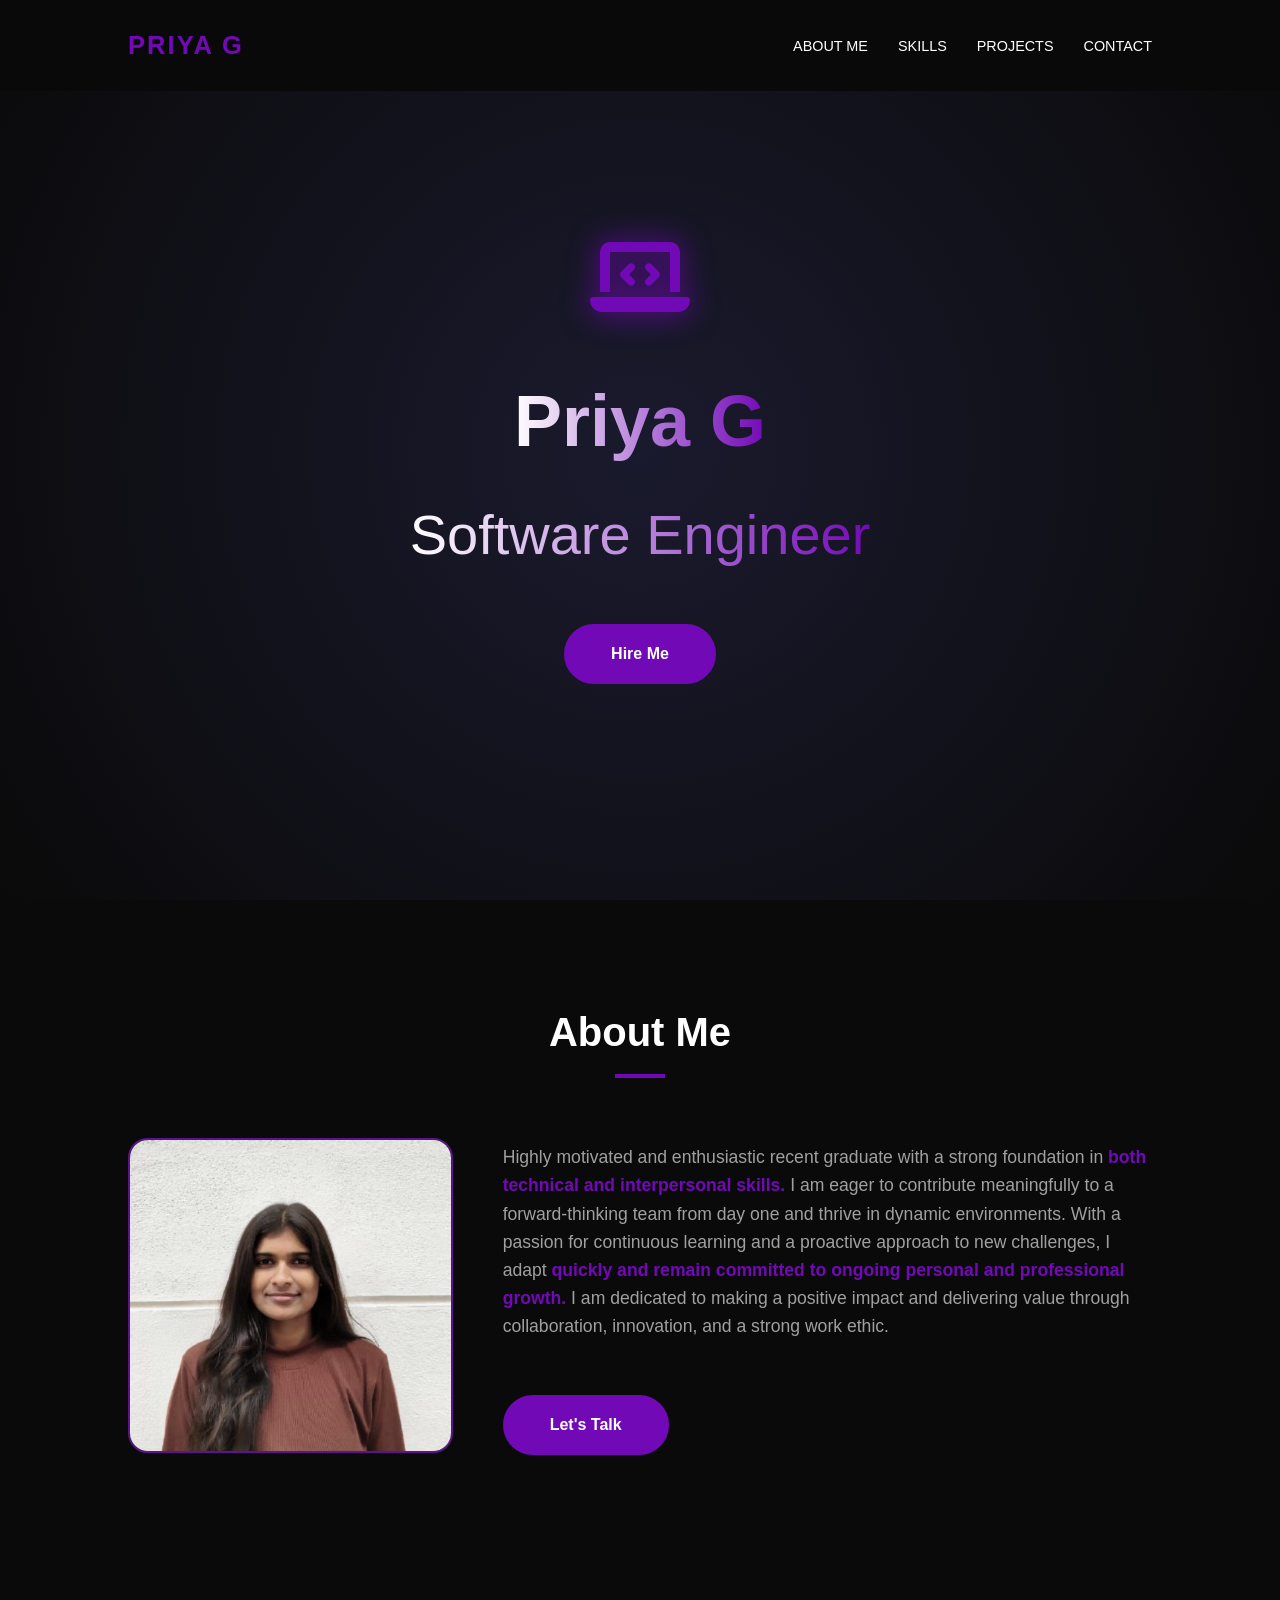
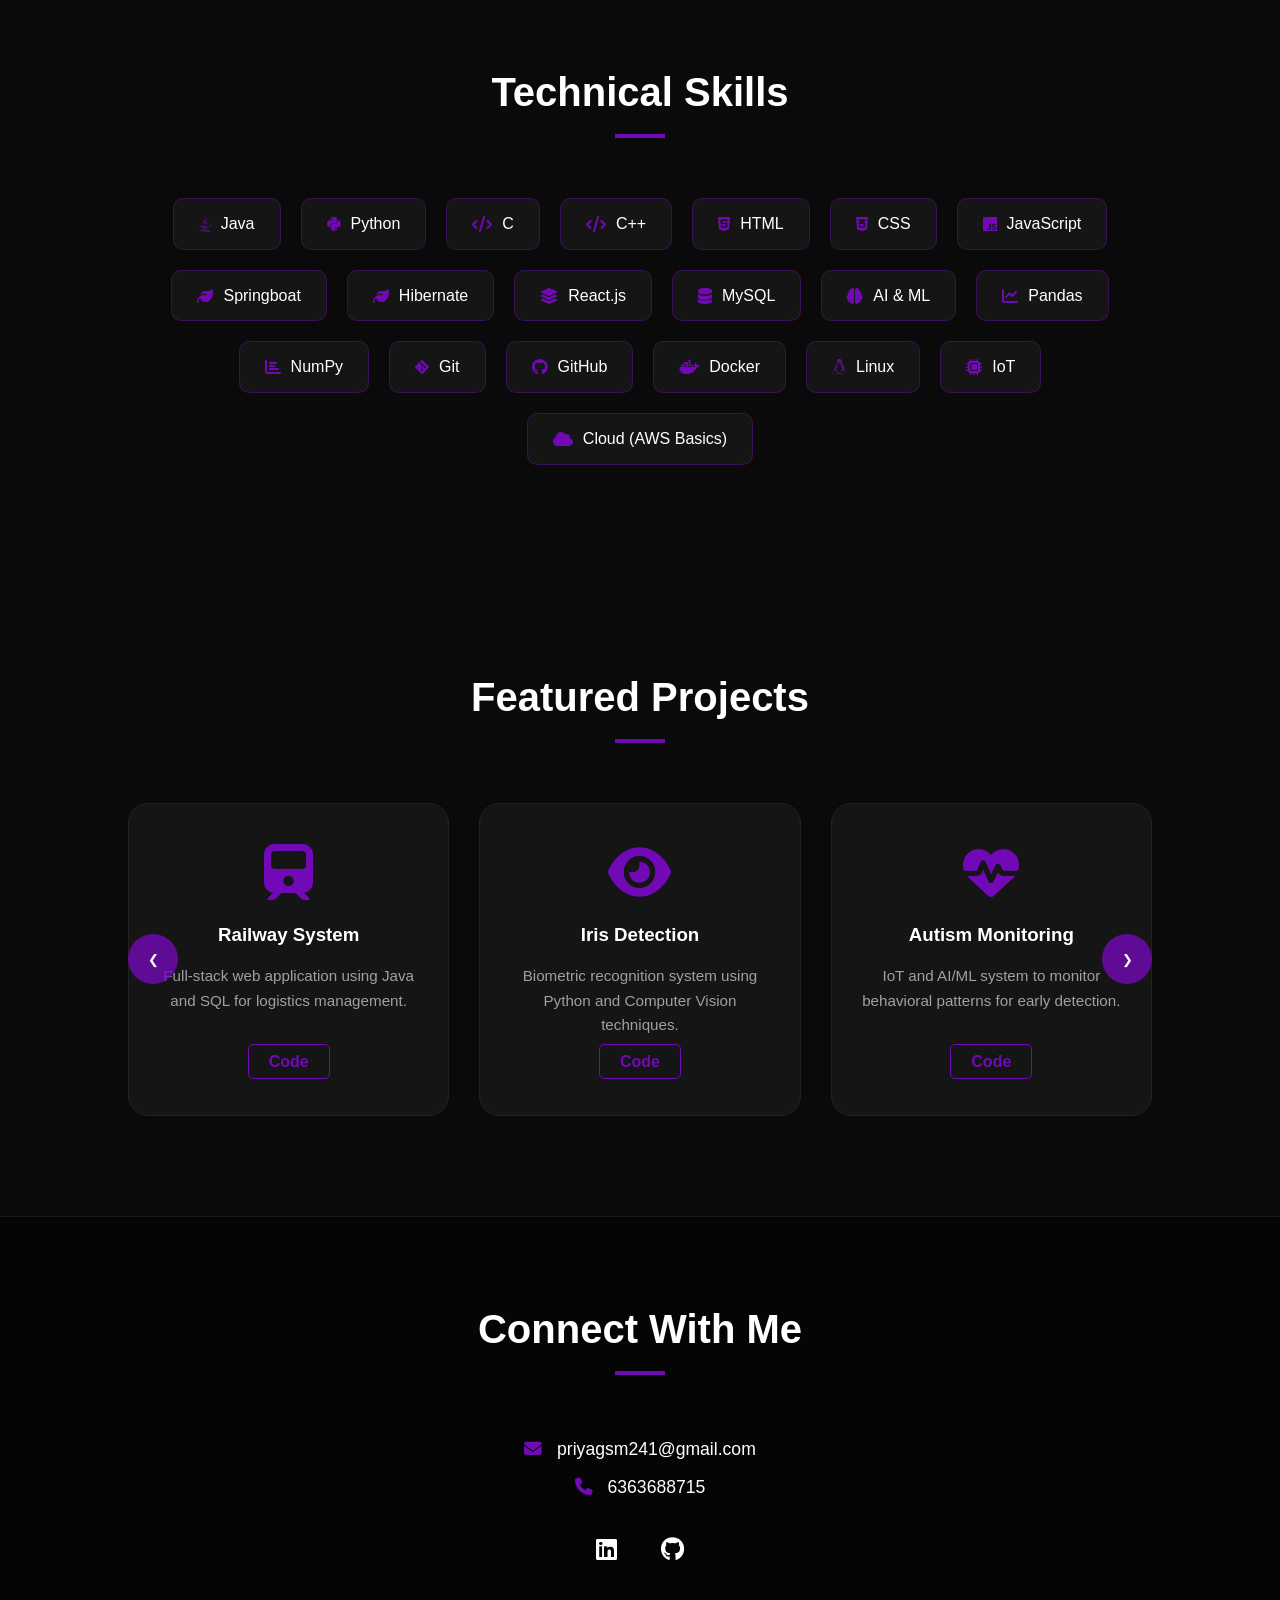
<file: index.html>
<!DOCTYPE html>
<html lang="en">
<head>
    <meta charset="UTF-8">
    <meta name="viewport" content="width=device-width, initial-scale=1.0">
    <title>Priya G | Portfolio</title>
    <link rel="icon" type="image/png" href="prii.jpg">
    <link rel="stylesheet" href="https://cdnjs.cloudflare.com/ajax/libs/font-awesome/6.4.2/css/all.min.css">
    
    <style>
        :root {
            --bg-dark: #0a0a0a; /* True Black */
            --card-bg: #151515; /* Dark Grey/Black */
            --accent-wine: #7209b7; /* Deep Wine Purple */
            --text-main: #ffffff;
            --text-dim: #a0a0a0;
        }

        * {
            margin: 0;
            padding: 0;
            box-sizing: border-box;
            scroll-behavior: smooth;
        }

        body {
            font-family: 'Segoe UI', Tahoma, Geneva, Verdana, sans-serif;
            background-color: var(--bg-dark);
            color: var(--text-main);
            line-height: 1.6;
            overflow-x: hidden;
        }

        /* --- Navigation --- */
        nav {
            display: flex;
            justify-content: space-between;
            padding: 25px 10%;
            align-items: center;
            background: rgba(10, 10, 10, 0.95);
            position: fixed;
            width: 100%;
            z-index: 1000;
        }

        .logo {
            font-size: 1.6rem;
            font-weight: 800;
            letter-spacing: 2px;
            color: var(--accent-wine);
        }

        nav ul { display: flex; list-style: none; }
        nav ul li { margin-left: 30px; }
        nav ul li a { 
            color: var(--text-main); 
            text-decoration: none; 
            font-size: 0.9rem;
            text-transform: uppercase;
            transition: 0.3s;
        }
        nav ul li a:hover { color: var(--accent-wine); }

        /* --- Hero Section --- */
        .hero {
            height: 100vh;
            display: flex;
            flex-direction: column;
            justify-content: center;
            align-items: center;
            text-align: center;
            background: radial-gradient(circle at center, #1a1a2e 0%, #0a0a0a 100%);
        }

        .main-icon {
            font-size: 5rem;
            color: var(--accent-wine);
            margin-bottom: 20px;
            filter: drop-shadow(0 0 15px var(--accent-wine));
            animation: pulse 2.5s infinite;
        }

        @keyframes pulse {
            0% { transform: scale(1); opacity: 0.8; }
            50% { transform: scale(1.1); opacity: 1; }
            100% { transform: scale(1); opacity: 0.8; }
        }

        .hero h1 {
            font-size: 4.5rem;
            margin-bottom: 10px;
            background: linear-gradient(to right, #fff, var(--accent-wine));
            -webkit-background-clip: text;
            -webkit-text-fill-color: transparent;
        }

        .hero p {
            font-size: 3.5rem;
            margin-bottom: 10px;
            background: linear-gradient(to right, #fff, var(--accent-wine));
            -webkit-background-clip: text;
            -webkit-text-fill-color: transparent;
        }

        .btn {
            display: inline-block;
            background: var(--accent-wine);
            color: white;
            padding: 15px 45px;
            text-decoration: none;
            border-radius: 50px;
            margin-top: 35px;
            font-weight: bold;
            transition: 0.4s;
            border: 2px solid var(--accent-wine);
        }

        .btn:hover {
            background: transparent;
            color: var(--accent-wine);
        }

        /* --- Sections --- */
        section { padding: 100px 10%; }

        .section-title {
            text-align: center;
            margin-bottom: 60px;
            font-size: 2.5rem;
            position: relative;
        }

        .section-title::after {
            content: '';
            display: block;
            width: 50px;
            height: 4px;
            background: var(--accent-wine);
            margin: 10px auto;
        }
        /*---About Me----*/
        /* --- About Section --- */
        .about-container {
            display: flex;
            align-items: center;
            gap: 50px;
            flex-wrap: wrap;
        }

        .about-image {
            flex: 1;
            min-width: 300px;
            text-align: center;
        }

        .about-image img {
            width: 100%;
            max-width: 350px;
            border-radius: 20px;
            border: 2px solid var(--accent-wine);
            filter: grayscale(30%);
            transition: 0.4s;
        }

        .about-image img:hover {
            filter: grayscale(0%);
            transform: scale(1.02);
        }

        .about-text {
            flex: 2;
            min-width: 300px;
        }

        .about-text p {
            font-size: 1.1rem;
            color: var(--text-dim);
            margin-bottom: 20px;
        }

        .highlight {
            color: var(--accent-wine);
            font-weight: bold;
        }
        /* --- Skills --- */
        .skill-tags {
            display: flex;
            flex-wrap: wrap;
            justify-content: center;
            gap: 20px;
        }

        .skill-tags span {
            border: 1px solid rgba(114, 9, 183, 0.4);
            padding: 12px 25px;
            border-radius: 10px;
            background: var(--card-bg);
            transition: 0.3s;
            display: flex;
            align-items: center;
        }

        .skill-tags span i {
            margin-right: 10px;
            color: var(--accent-wine);
        }

        .skill-tags span:hover {
            background: var(--accent-wine);
            transform: translateY(-5px);
        }

        /* --- Slider --- */
        .slider-container {
            position: relative;
            overflow: hidden;
            max-width: 1100px;
            margin: 0 auto;
        }

        .project-slider {
            display: flex;
            transition: transform 0.6s cubic-bezier(0.45, 0, 0.55, 1);
            gap: 30px;
        }

        .project-card {
            min-width: calc(33.333% - 20px);
            background: var(--card-bg);
            padding: 40px 30px;
            border-radius: 20px;
            text-align: center;
            border: 1px solid #222;
            transition: 0.3s;
        }

        .proj-icon {
            font-size: 3.5rem;
            color: var(--accent-wine);
            margin-bottom: 20px;
        }

        .project-card h3 { margin-bottom: 15px; }
        .project-card p { 
            color: var(--text-dim); 
            font-size: 0.95rem; 
            margin-bottom: 25px;
            height: 60px;
        }

        .proj-link {
            color: var(--accent-wine);
            text-decoration: none;
            font-weight: bold;
            border: 1px solid var(--accent-wine);
            padding: 8px 20px;
            border-radius: 5px;
            transition: 0.3s;
        }

        .proj-link:hover {
            background: var(--accent-wine);
            color: white;
        }

        .slider-btn {
            position: absolute;
            top: 50%;
            transform: translateY(-50%);
            background: rgba(114, 9, 183, 0.8);
            color: white;
            border: none;
            width: 50px;
            height: 50px;
            cursor: pointer;
            border-radius: 50%;
            z-index: 10;
        }

        .prev { left: 0; }
        .next { right: 0; }

        /* --- Contact/Footer --- */
        footer {
            background: #050505;
            padding: 80px 10%;
            text-align: center;
            border-top: 1px solid #1a1a1a;
        }

        .contact-info {
            margin-bottom: 30px;
        }

        .contact-info p {
            margin: 10px 0;
            font-size: 1.1rem;
        }

        .contact-info i {
            color: var(--accent-wine);
            margin-right: 10px;
        }

        .socials a {
            color: white;
            font-size: 1.5rem;
            margin: 0 20px;
            transition: 0.3s;
        }

        .socials a:hover { color: var(--accent-wine); }

        /* Responsive */
        @media (max-width: 900px) {
            .project-card { min-width: calc(50% - 15px); }
            .hero h1 { font-size: 3rem; }
        }
        @media (max-width: 600px) {
            .project-card { min-width: 100%; }
            nav ul { display: none; }
        }
    </style>
</head>
<body>

    <nav>
        <div class="logo">PRIYA G</div>
        <ul>
            <li><a href="#About Me">About Me</a></li>
            <li><a href="#skills">Skills</a></li>
            <li><a href="#projects">Projects</a></li>
            <li><a href="#contact">Contact</a></li>
        </ul>
    </nav>

    <div class="hero">
        <div class="main-icon"><i class="fas fa-laptop-code"></i></div>
        <h1>Priya G</h1>
        <p>Software Engineer </p>
        <a href ="#contact" class="btn">Hire Me</a>
    </div>

   <section id="about">
        <h2 class="section-title">About Me</h2>
        <div class="about-container">
            <div class="about-image">
                <img src="prii.jpg" alt="Priya G">

            </div>
            <div class="about-text">
                <p>
                    Highly motivated and enthusiastic recent graduate with a strong foundation in<span class="highlight"> both technical and interpersonal skills.</span> I am eager to contribute meaningfully to a forward-thinking team from day one and thrive in dynamic environments. With a passion for continuous learning and a proactive approach to new challenges, I adapt <span class="highlight">quickly and remain committed to ongoing personal and professional growth. </span> I am dedicated to making a positive impact and delivering value through collaboration, innovation, and a strong work ethic.
                </p>
                <a href="#contact" class="btn">Let's Talk</a>
            </div>
        </div>
    </section>
    <section id="skills">
        <h2 class="section-title">Technical Skills</h2>
        <div class="skill-tags">

    <!-- Programming Languages -->
    <span><i class="fab fa-java"></i> Java</span>
    <span><i class="fab fa-python"></i> Python</span>
    <span><i class="fas fa-code"></i> C</span>
    <span><i class="fas fa-code"></i> C++</span>

    <!-- Web Technologies -->
    <span><i class="fab fa-html5"></i> HTML</span>
    <span><i class="fab fa-css3-alt"></i> CSS</span>
    <span><i class="fab fa-js"></i> JavaScript</span>

    <!-- Frameworks & Libraries -->
    <span><i class="fas fa-leaf"></i> Springboat</span>
    <span><i class="fas fa-leaf"></i> Hibernate</span>
    <span><i class="fas fa-layer-group"></i> React.js</span>

    <!-- Databases -->
    <span><i class="fas fa-database"></i> MySQL</span>

    <!-- Data & AI -->
    <span><i class="fas fa-brain"></i> AI & ML</span>
    <span><i class="fas fa-chart-line"></i> Pandas</span>
    <span><i class="fas fa-chart-bar"></i> NumPy</span>

    <!-- Tools & Technologies -->
    <span><i class="fab fa-git-alt"></i> Git</span>
    <span><i class="fab fa-github"></i> GitHub</span>
    <span><i class="fab fa-docker"></i> Docker</span>

    <!-- Systems -->
    <span><i class="fab fa-linux"></i> Linux</span>

    <!-- Other Skills -->
    <span><i class="fas fa-microchip"></i> IoT</span>
    <span><i class="fas fa-cloud"></i> Cloud (AWS Basics)</span>

</div>
        </div>
    </section>

    <section id="projects">
        <h2 class="section-title">Featured Projects</h2>
        <div class="slider-container">
            <div class="project-slider">
                <div class="project-card">
                    <i class="fas fa-train proj-icon"></i>
                    <h3>Railway System </h3>
                    <p>Full-stack web application using Java and SQL for logistics management.</p>
                    <a href="https://github.com/priyag242/railwayreserv" class="proj-link">Code</a>
                </div>
                <div class="project-card">
                    <i class="fas fa-eye proj-icon"></i>
                    <h3>Iris Detection </h3>
                    <p>Biometric recognition system using Python and Computer Vision techniques.</p>
                    <a href="https://github.com/priyag242/Iries" class="proj-link">Code</a>
                </div>
                <div class="project-card">
                    <i class="fas fa-heartbeat proj-icon"></i>
                    <h3>Autism Monitoring </h3>
                    <p>IoT and AI/ML system to monitor behavioral patterns for early detection.</p>
                    <a href="https://github.com/priyag242/Autisim" class="proj-link">Code</a>
                </div>
                <div class="project-card">
                    <i class="fas fa-film proj-icon"></i>
                    <h3>Movie Recommendation </h3>
                    <p>AI/ML system that learns user tastes to provide personalized suggestions.</p>
                    <a href="https://github.com/priyag242/Movie" class="proj-link">Code</a>
                </div>
                <div class="project-card">
                    <i class="fas fa-gamepad proj-icon"></i>
                    <h3>Tic-Tac-Toe Game </h3>
                    <p>Java-based 2-player game built with Object-Oriented Design principles.</p>
                    <a href="https://github.com/priyag242/tictac" class="proj-link">Code</a>
                </div>
            </div>
            <button class="slider-btn prev" onclick="moveSlider(-1)">&#10094;</button>
            <button class="slider-btn next" onclick="moveSlider(1)">&#10095;</button>
        </div>
    </section>

    <footer id="contact">
        <h2 class="section-title">Connect With Me</h2>
        <div class="contact-info">
            <p><i class="fas fa-envelope"></i> priyagsm241@gmail.com</p>
            <p><i class="fas fa-phone"></i> 6363688715</p>
        </div>
        <div class="socials">
            <a href="https://linkedin.com/in/priya-g-3b16aa24b"><i class="fab fa-linkedin"></i></a>
            <a href="https://github.com/priyag242/"><i class="fab fa-github"></i></a>
        </div>
    </footer>

    <script>
        let currentIndex = 0;
        const slider = document.querySelector('.project-slider');
        const cards = document.querySelectorAll('.project-card');
        const totalCards = cards.length;

        function moveSlider(direction) {
            const cardWidth = cards[0].offsetWidth + 30; // card + gap
            currentIndex += direction;

            if (currentIndex < 0) currentIndex = totalCards - 1;
            if (currentIndex >= totalCards) currentIndex = 0;

            slider.style.transform = `translateX(${-currentIndex * cardWidth}px)`;
        }

        // Auto-Play Feature (Moves every 4 seconds)
        let autoPlay = setInterval(() => moveSlider(1), 4000);

        // Reset timer when user manually clicks
        document.querySelectorAll('.slider-btn').forEach(btn => {
            btn.addEventListener('click', () => {
                clearInterval(autoPlay);
                autoPlay = setInterval(() => moveSlider(1), 4000);
            });
        });
    </script>
</body>
</html>
</file>
